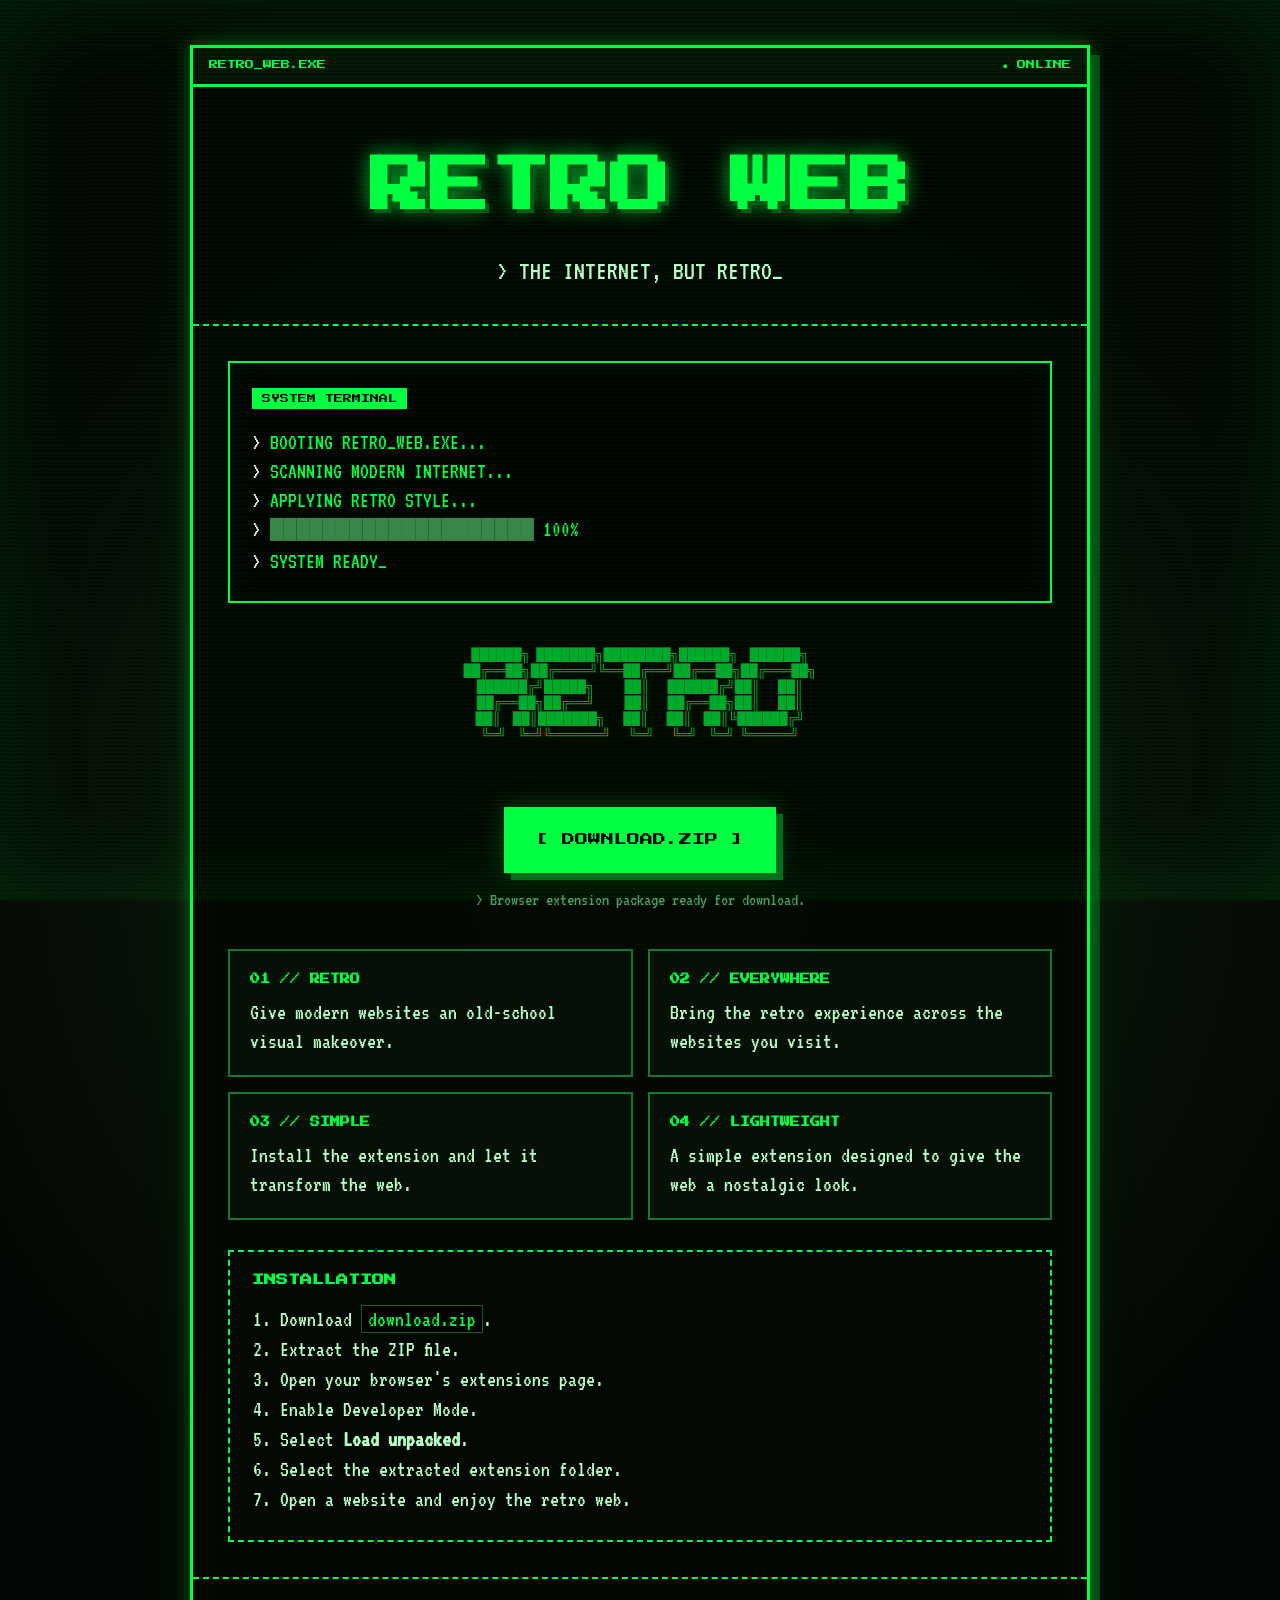
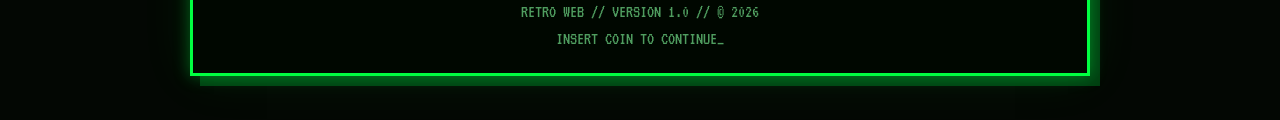
<file: index.html>
<!DOCTYPE html>
<html lang="en">
<head>
  <meta charset="UTF-8">
  <meta name="viewport" content="width=device-width, initial-scale=1.0">
  <meta name="description" content="Retro Web - Make every website look retro.">
  <title>RETRO WEB // DOWNLOAD</title>

  <style>
    @import url('https://fonts.googleapis.com/css2?family=Press+Start+2P&family=VT323&display=swap');

    :root {
      --green: #00ff41;
      --dark-green: #00a82b;
      --darker-green: #003d12;
      --black: #020502;
      --panel: #071007;
      --text: #b8ffc6;
    }

    * {
      box-sizing: border-box;
    }

    html {
      scroll-behavior: smooth;
    }

    body {
      margin: 0;
      min-height: 100vh;
      background:
        radial-gradient(circle at center, #102510 0%, #030703 70%);
      color: var(--green);
      font-family: "VT323", "Courier New", monospace;
      font-size: 22px;
      overflow-x: hidden;
    }

    /* CRT scanlines */
    body::before {
      content: "";
      position: fixed;
      inset: 0;
      pointer-events: none;
      z-index: 9999;
      background: repeating-linear-gradient(
        to bottom,
        rgba(0, 255, 65, 0.035) 0px,
        rgba(0, 255, 65, 0.035) 1px,
        transparent 1px,
        transparent 4px
      );
    }

    /* CRT glow */
    body::after {
      content: "";
      position: fixed;
      inset: 0;
      pointer-events: none;
      z-index: 9998;
      box-shadow: inset 0 0 100px rgba(0, 255, 65, 0.1);
    }

    .screen {
      width: min(900px, 92%);
      margin: 45px auto;
      background: rgba(0, 8, 0, 0.95);
      border: 3px solid var(--green);
      box-shadow:
        0 0 15px rgba(0, 255, 65, 0.35),
        0 0 50px rgba(0, 255, 65, 0.08),
        10px 10px 0 var(--darker-green);
    }

    .top-bar {
      display: flex;
      justify-content: space-between;
      gap: 20px;
      padding: 12px 16px;
      border-bottom: 3px solid var(--green);
      background: #071407;
      font-family: "Press Start 2P", monospace;
      font-size: 9px;
    }

    .online::before {
      content: "● ";
      animation: blink 1s infinite;
    }

    @keyframes blink {
      50% {
        opacity: 0;
      }
    }

    header {
      padding: 55px 25px 40px;
      text-align: center;
      border-bottom: 2px dashed var(--green);
    }

    .logo {
      margin: 0;
      font-family: "Press Start 2P", monospace;
      font-size: clamp(25px, 7vw, 60px);
      line-height: 1.5;
      text-shadow:
        4px 4px 0 #005c19,
        0 0 20px rgba(0, 255, 65, 0.7);
      animation: flicker 4s infinite;
    }

    @keyframes flicker {
      0%, 18%, 22%, 63%, 64%, 65%, 100% {
        opacity: 1;
      }

      20%, 62% {
        opacity: 0.8;
      }
    }

    .subtitle {
      margin-top: 25px;
      color: var(--text);
      font-size: 27px;
    }

    .content {
      padding: 35px;
    }

    .terminal {
      padding: 22px;
      margin-bottom: 30px;
      background: #020502;
      border: 2px solid var(--green);
      box-shadow: inset 0 0 25px rgba(0, 255, 65, 0.05);
    }

    .terminal-title {
      display: inline-block;
      padding: 6px 10px;
      margin-bottom: 15px;
      background: var(--green);
      color: #000;
      font-family: "Press Start 2P", monospace;
      font-size: 9px;
    }

    .line {
      margin: 7px 0;
    }

    .prompt {
      color: #fff;
    }

    .dim {
      color: #39854a;
    }

    .ascii {
      margin: 30px 0;
      color: var(--dark-green);
      text-align: center;
      white-space: pre;
      overflow-x: auto;
      font-size: 14px;
    }

    .download-area {
      padding: 20px 10px 40px;
      text-align: center;
    }

    .download-button {
      display: inline-block;
      padding: 18px 28px;
      background: var(--green);
      color: #000;
      border: 4px solid var(--green);
      box-shadow:
        7px 7px 0 #006b1b,
        0 0 25px rgba(0, 255, 65, 0.25);
      text-decoration: none;
      font-family: "Press Start 2P", monospace;
      font-size: 13px;
      line-height: 1.7;
      cursor: pointer;
      transition: 0.1s;
    }

    .download-button:hover {
      background: #000;
      color: var(--green);
      box-shadow:
        4px 4px 0 #006b1b,
        0 0 35px rgba(0, 255, 65, 0.5);
      transform: translate(3px, 3px);
    }

    .download-button:active {
      transform: translate(7px, 7px);
      box-shadow: none;
    }

    .download-info {
      margin-top: 18px;
      color: #4f9d5f;
      font-size: 18px;
    }

    .features {
      display: grid;
      grid-template-columns: repeat(2, 1fr);
      gap: 15px;
    }

    .feature {
      padding: 20px;
      background: var(--panel);
      border: 2px solid #16752e;
      transition: 0.15s;
    }

    .feature:hover {
      border-color: var(--green);
      background: #0b180b;
      box-shadow: 0 0 12px rgba(0, 255, 65, 0.08);
    }

    .feature h2 {
      margin: 0 0 10px;
      color: var(--green);
      font-family: "Press Start 2P", monospace;
      font-size: 10px;
      line-height: 1.7;
    }

    .feature p {
      margin: 0;
      color: var(--text);
      line-height: 1.3;
    }

    .install {
      margin-top: 30px;
      padding: 22px;
      border: 2px dashed var(--green);
      background: #030803;
    }

    .install h2 {
      margin-top: 0;
      font-family: "Press Start 2P", monospace;
      font-size: 12px;
    }

    .install ol {
      margin-bottom: 0;
      padding-left: 28px;
      color: var(--text);
    }

    .install li {
      margin: 8px 0;
    }

    code {
      padding: 2px 6px;
      background: #000;
      color: var(--green);
      border: 1px solid #145b25;
      font-family: "VT323", monospace;
    }

    footer {
      padding: 20px;
      border-top: 2px dashed var(--green);
      color: #4f9d5f;
      text-align: center;
      font-size: 18px;
      line-height: 1.5;
    }

    @media (max-width: 600px) {
      .screen {
        width: 94%;
        margin: 20px auto;
      }

      .content {
        padding: 20px;
      }

      .features {
        grid-template-columns: 1fr;
      }

      .top-bar {
        font-size: 7px;
      }

      .download-button {
        font-size: 10px;
      }
    }
  </style>
</head>

<body>

  <main class="screen">

    <div class="top-bar">
      <span>RETRO_WEB.EXE</span>
      <span class="online">ONLINE</span>
    </div>

    <header>
      <h1 class="logo">RETRO WEB</h1>

      <div class="subtitle">
        &gt; THE INTERNET, BUT RETRO_
      </div>
    </header>

    <section class="content">

      <div class="terminal">
        <div class="terminal-title">SYSTEM TERMINAL</div>

        <div class="line">
          <span class="prompt">&gt;</span>
          BOOTING RETRO_WEB.EXE...
        </div>

        <div class="line">
          <span class="prompt">&gt;</span>
          SCANNING MODERN INTERNET...
        </div>

        <div class="line">
          <span class="prompt">&gt;</span>
          APPLYING RETRO STYLE...
        </div>

        <div class="line">
          <span class="prompt">&gt;</span>
          <span class="dim">████████████████████</span> 100%
        </div>

        <div class="line">
          <span class="prompt">&gt;</span>
          SYSTEM READY_
        </div>
      </div>

      <div class="ascii">
██████╗ ███████╗████████╗██████╗  ██████╗
██╔══██╗██╔════╝╚══██╔══╝██╔══██╗██╔═══██╗
██████╔╝█████╗     ██║   ██████╔╝██║   ██║
██╔══██╗██╔══╝     ██║   ██╔══██╗██║   ██║
██║  ██║███████╗   ██║   ██║  ██║╚██████╔╝
╚═╝  ╚═╝╚══════╝   ╚═╝   ╚═╝  ╚═╝ ╚═════╝
      </div>

      <div class="download-area">
        <a
          class="download-button"
          href="download.zip"
          download="Retro Web.zip"
        >
          [ DOWNLOAD.ZIP ]
        </a>

        <div class="download-info">
          &gt; Browser extension package ready for download.
        </div>
      </div>

      <div class="features">

        <article class="feature">
          <h2>01 // RETRO</h2>
          <p>
            Give modern websites an old-school visual makeover.
          </p>
        </article>

        <article class="feature">
          <h2>02 // EVERYWHERE</h2>
          <p>
            Bring the retro experience across the websites you visit.
          </p>
        </article>

        <article class="feature">
          <h2>03 // SIMPLE</h2>
          <p>
            Install the extension and let it transform the web.
          </p>
        </article>

        <article class="feature">
          <h2>04 // LIGHTWEIGHT</h2>
          <p>
            A simple extension designed to give the web a nostalgic look.
          </p>
        </article>

      </div>

      <div class="install">
        <h2>INSTALLATION</h2>

        <ol>
          <li>Download <code>download.zip</code>.</li>
          <li>Extract the ZIP file.</li>
          <li>Open your browser's extensions page.</li>
          <li>Enable Developer Mode.</li>
          <li>Select <strong>Load unpacked</strong>.</li>
          <li>Select the extracted extension folder.</li>
          <li>Open a website and enjoy the retro web.</li>
        </ol>
      </div>

    </section>

    <footer>
      RETRO WEB // VERSION 1.0 // © 2026
      <br>
      INSERT COIN TO CONTINUE_
    </footer>

  </main>

</body>
</html>
</file>
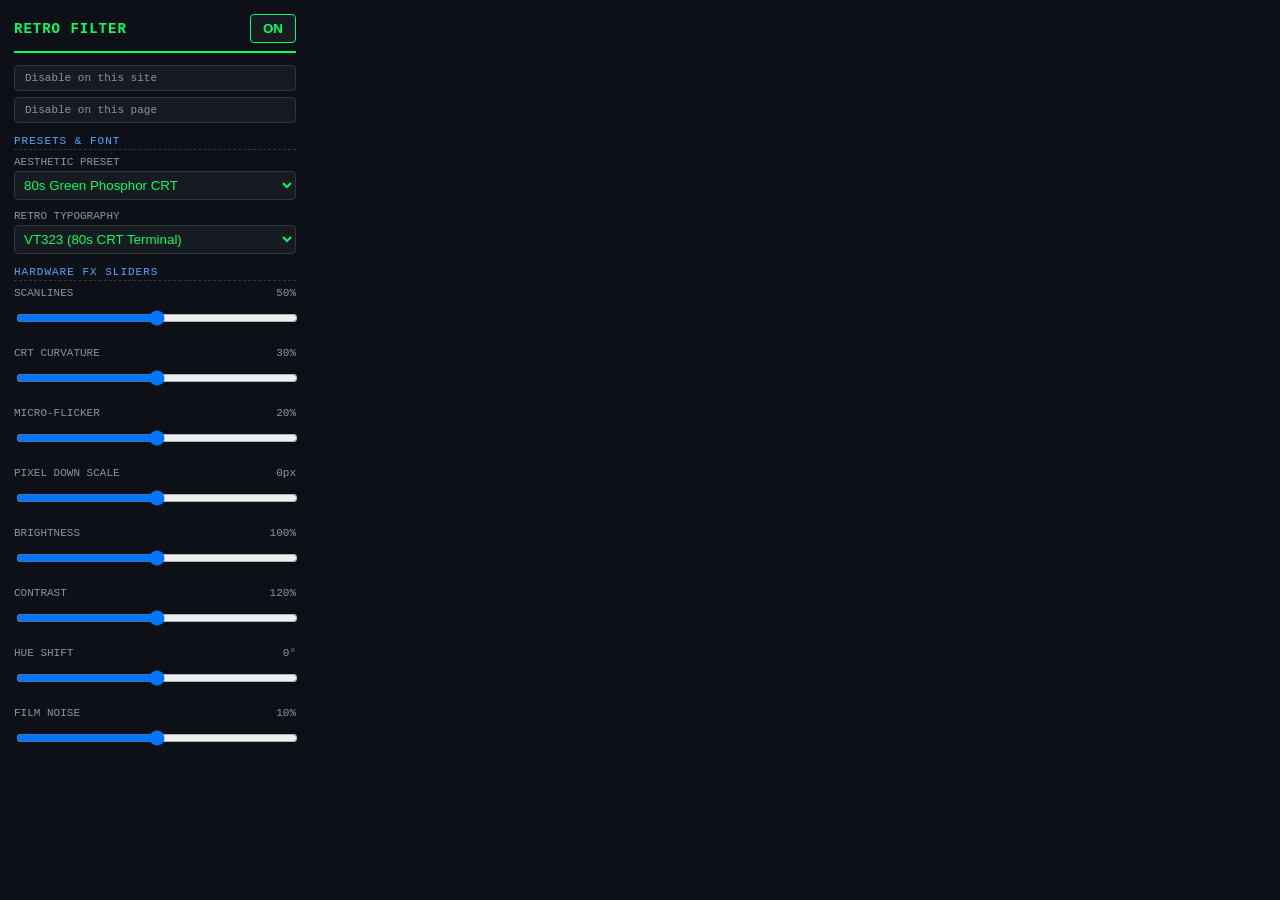
<file: popup.html>
<!DOCTYPE html>
<html>
<head>
  <meta charset="utf-8">
  <style>
    body {
      width: 310px;
      padding: 14px;
      font-family: 'Courier New', monospace;
      background: #0d1117;
      color: #00ff66;
      margin: 0;
      box-sizing: border-box;
    }
    .header {
      display: flex;
      justify-content: space-between;
      align-items: center;
      border-bottom: 2px solid #00ff66;
      padding-bottom: 8px;
      margin-bottom: 12px;
    }
    .title {
      font-weight: bold;
      font-size: 14px;
      letter-spacing: 1px;
    }
    .toggle-btn {
      padding: 6px 12px;
      background: #161b22;
      border: 1px solid #00ff66;
      color: #00ff66;
      cursor: pointer;
      font-weight: bold;
      border-radius: 4px;
    }
    .toggle-btn.off {
      border-color: #ff3333;
      color: #ff3333;
    }
    .site-actions {
      display: flex;
      flex-direction: column;
      gap: 6px;
      margin-bottom: 12px;
    }
    .action-btn {
      padding: 6px 10px;
      background: #161b22;
      border: 1px solid #30363d;
      color: #8b949e;
      font-family: inherit;
      font-size: 11px;
      cursor: pointer;
      text-align: left;
      border-radius: 4px;
      transition: all 0.2s ease;
    }
    .action-btn:hover {
      border-color: #00ff66;
      color: #00ff66;
    }
    .action-btn.active-disabled {
      border-color: #ffaa00;
      color: #ffaa00;
      background: #211a00;
    }
    .control-group {
      margin-bottom: 10px;
    }
    label {
      display: flex;
      justify-content: space-between;
      font-size: 11px;
      margin-bottom: 3px;
      color: #8b949e;
    }
    select, input[type="range"] {
      width: 100%;
      background: #161b22;
      color: #00ff66;
      border: 1px solid #30363d;
      padding: 5px;
      border-radius: 4px;
      box-sizing: border-box;
    }
    .section-title {
      font-size: 11px;
      color: #58a6ff;
      margin: 12px 0 6px 0;
      text-transform: uppercase;
      letter-spacing: 1px;
      border-bottom: 1px dashed #30363d;
      padding-bottom: 2px;
    }
  </style>
</head>
<body>
  <div class="header">
    <span class="title">RETRO FILTER</span>
    <button id="toggleBtn" class="toggle-btn">ON</button>
  </div>

  <div class="site-actions">
    <button id="siteToggleBtn" class="action-btn">Disable on this site</button>
    <button id="pageToggleBtn" class="action-btn">Disable on this page</button>
  </div>

  <div class="section-title">Presets & Font</div>

  <div class="control-group">
    <label for="themeSelect">AESTHETIC PRESET</label>
    <select id="themeSelect">
      <option value="green_crt">80s Green Phosphor CRT</option>
      <option value="amber_terminal">70s Amber Terminal</option>
      <option value="synthwave">Synthwave Cyberpunk 84</option>
      <option value="gameboy">GameBoy 4-Bit Olive</option>
      <option value="geocities_90s">90s GeoCities Chaos</option>
      <option value="cyber_deck">CyberDeck Blue Phosphor</option>
    </select>
  </div>

  <div class="control-group">
    <label for="fontSelect">RETRO TYPOGRAPHY</label>
    <select id="fontSelect">
      <option value="VT323">VT323 (80s CRT Terminal)</option>
      <option value="Press Start 2P">Press Start 2P (8-Bit Arcade)</option>
      <option value="Share Tech Mono">Share Tech Mono (Amber Radar)</option>
      <option value="Courier New">Courier New (Typewriter)</option>
      <option value="Comic Sans MS">Comic Sans MS (90s Web)</option>
    </select>
  </div>

  <div class="section-title">Hardware FX Sliders</div>

  <div class="control-group">
    <label><span>SCANLINES</span><span id="scanlinesVal">50%</span></label>
    <input type="range" id="scanlines" min="0" max="100">
  </div>

  <div class="control-group">
    <label><span>CRT CURVATURE</span><span id="curvatureVal">30%</span></label>
    <input type="range" id="curvature" min="0" max="100">
  </div>

  <div class="control-group">
    <label><span>MICRO-FLICKER</span><span id="flickerVal">20%</span></label>
    <input type="range" id="flicker" min="0" max="100">
  </div>

  <div class="control-group">
    <label><span>PIXEL DOWN SCALE</span><span id="pixelationVal">0px</span></label>
    <input type="range" id="pixelation" min="0" max="5" step="0.5">
  </div>

  <div class="control-group">
    <label><span>BRIGHTNESS</span><span id="brightnessVal">100%</span></label>
    <input type="range" id="brightness" min="50" max="150">
  </div>

  <div class="control-group">
    <label><span>CONTRAST</span><span id="contrastVal">120%</span></label>
    <input type="range" id="contrast" min="50" max="200">
  </div>

  <div class="control-group">
    <label><span>HUE SHIFT</span><span id="hueShiftVal">0°</span></label>
    <input type="range" id="hueShift" min="0" max="360">
  </div>

  <div class="control-group">
    <label><span>FILM NOISE</span><span id="noiseVal">10%</span></label>
    <input type="range" id="noise" min="0" max="100">
  </div>

  <script src="popup.js"></script>
</body>
</html>
</file>
